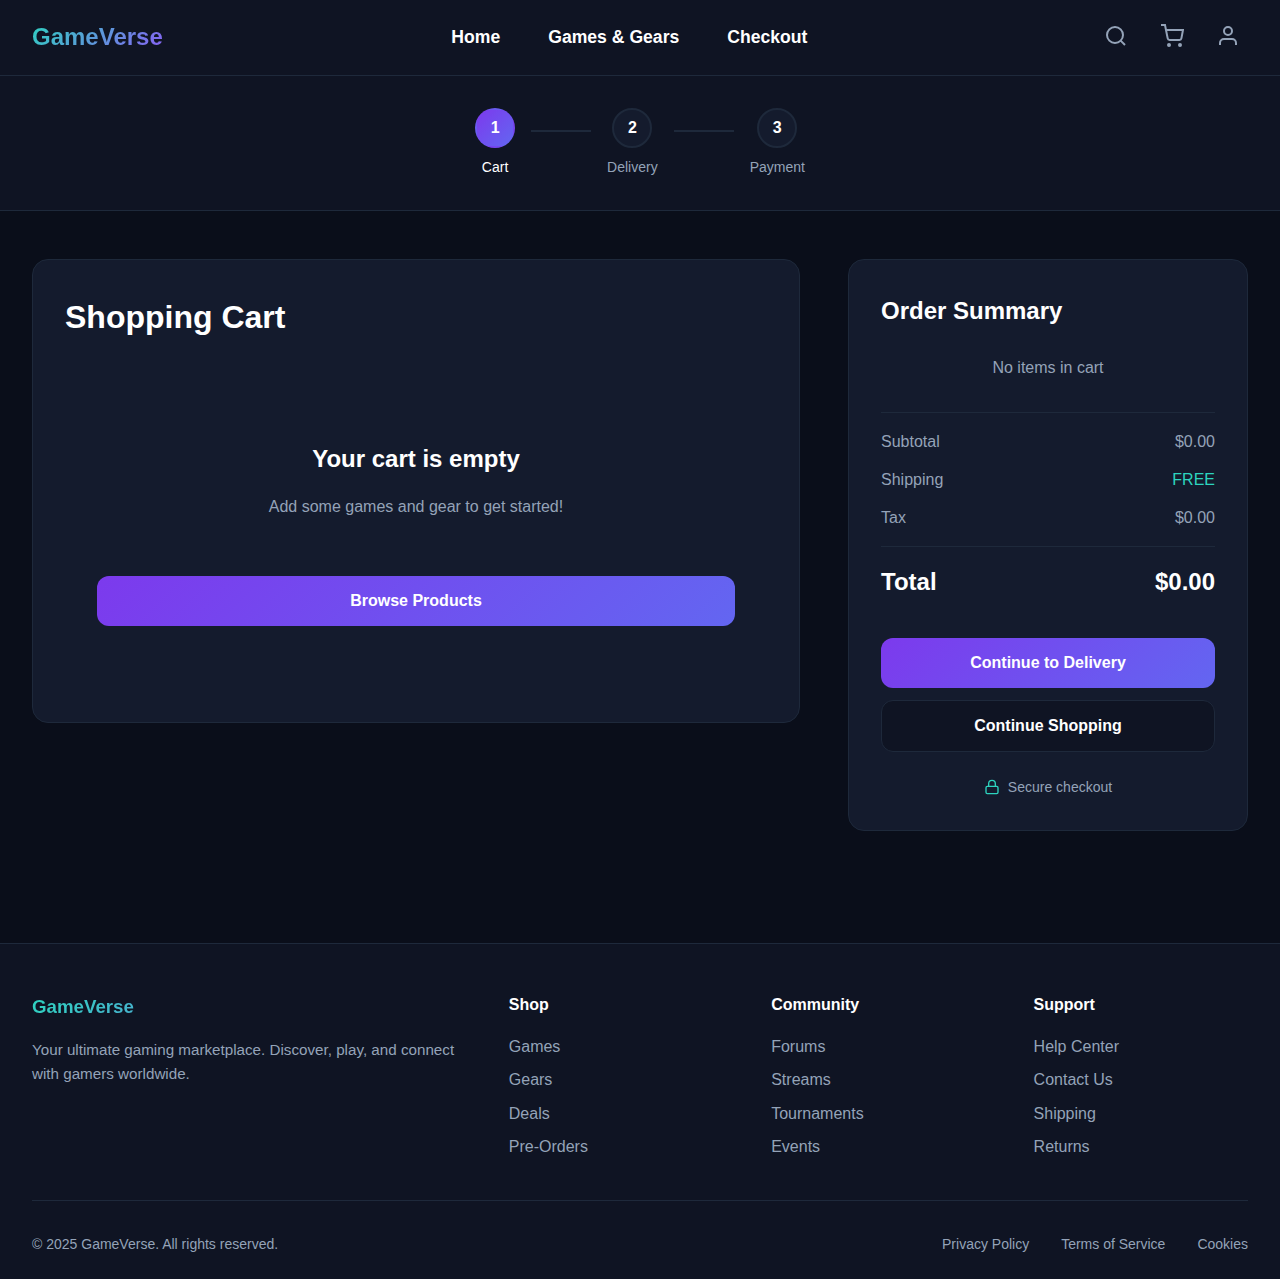
<file: checkout.html>
<!DOCTYPE html>
<html lang="en">
<head>
    <meta charset="UTF-8">
    <meta name="viewport" content="width=device-width, initial-scale=1.0">
    <title>Checkout - GameVerse</title>
    <link rel="stylesheet" href="styles.css">
</head>
<body>
    <nav class="navbar">
        <div class="nav-container">
            <a href="index.html" class="logo">GameVerse</a>
            <div class="nav-links">
                <a href="index.html">Home</a>
                <a href="games.html">Games & Gears</a>
                <a href="checkout.html">Checkout</a>
            </div>
            <div class="nav-icons">
                <button class="icon-btn search-btn">
                    <svg width="24" height="24" viewBox="0 0 24 24" fill="none" stroke="currentColor" stroke-width="2">
                        <circle cx="11" cy="11" r="8"></circle>
                        <path d="m21 21-4.35-4.35"></path>
                    </svg>
                </button>
                <button class="icon-btn cart-btn" onclick="window.location.href='checkout.html'">
                    <svg width="24" height="24" viewBox="0 0 24 24" fill="none" stroke="currentColor" stroke-width="2">
                        <circle cx="9" cy="21" r="1"></circle>
                        <circle cx="20" cy="21" r="1"></circle>
                        <path d="M1 1h4l2.68 13.39a2 2 0 0 0 2 1.61h9.72a2 2 0 0 0 2-1.61L23 6H6"></path>
                    </svg>
                    <span class="cart-count" id="navCartCount"></span>
                </button>
                <button class="icon-btn profile-btn">
                    <svg width="24" height="24" viewBox="0 0 24 24" fill="none" stroke="currentColor" stroke-width="2">
                        <path d="M20 21v-2a4 4 0 0 0-4-4H8a4 4 0 0 0-4 4v2"></path>
                        <circle cx="12" cy="7" r="4"></circle>
                    </svg>
                </button>
            </div>
        </div>
    </nav>

    <div class="checkout-steps">
        <div class="step active" id="step1">
            <div class="step-number">1</div>
            <span>Cart</span>
        </div>
        <div class="step-line"></div>
        <div class="step" id="step2">
            <div class="step-number">2</div>
            <span>Delivery</span>
        </div>
        <div class="step-line"></div>
        <div class="step" id="step3">
            <div class="step-number">3</div>
            <span>Payment</span>
        </div>
    </div>

    <main class="checkout-page">
        <!-- Cart Section -->
        <div class="checkout-content" id="cartSection">
            <div class="cart-section">
                <h2>Shopping Cart</h2>
                <div id="cartList"></div>
                <div id="emptyCart" style="display: none;" class="empty-cart">
                    <h3>Your cart is empty</h3>
                    <p>Add some games and gear to get started!</p>
                    <button class="btn-primary" onclick="window.location.href='games.html'">Browse Products</button>
                </div>
            </div>
        </div>

        <!-- Delivery Section -->
        <div class="checkout-content" id="deliverySection" style="display: none;">
            <div class="delivery-form">
                <h2>Delivery Information</h2>
                
                <div class="form-section">
                    <h3>Contact Details</h3>
                    <div class="form-row">
                        <div class="form-group">
                            <label>First Name</label>
                            <input type="text" class="form-input" id="firstName" required>
                        </div>
                        <div class="form-group">
                            <label>Last Name</label>
                            <input type="text" class="form-input" id="lastName" required>
                        </div>
                    </div>
                    <div class="form-group">
                        <label>Email Address</label>
                        <input type="email" class="form-input" id="email" required>
                    </div>
                    <div class="form-group">
                        <label>Phone Number</label>
                        <input type="tel" class="form-input" id="phone" required>
                    </div>
                </div>

                <div class="form-section">
                    <h3>Shipping Address</h3>
                    <div class="form-group">
                        <label>Street Address</label>
                        <input type="text" class="form-input" id="street" required>
                    </div>
                    <div class="form-row">
                        <div class="form-group">
                            <label>City</label>
                            <input type="text" class="form-input" id="city" required>
                        </div>
                        <div class="form-group">
                            <label>State</label>
                            <input type="text" class="form-input" id="state" required>
                        </div>
                    </div>
                    <div class="form-row">
                        <div class="form-group">
                            <label>ZIP Code</label>
                            <input type="text" class="form-input" id="zip" required>
                        </div>
                        <div class="form-group">
                            <label>Country</label>
                            <input type="text" class="form-input" id="country" required>
                        </div>
                    </div>
                </div>

                <div class="form-section">
                    <h3>Delivery Method</h3>
                    <div class="delivery-options">
                        <label class="delivery-option selected">
                            <input type="radio" name="delivery" value="standard" checked>
                            <div class="option-content">
                                <div>
                                    <h4>Standard Delivery (3-5 days)</h4>
                                    <p>Free shipping</p>
                                </div>
                                <span class="option-price">FREE</span>
                            </div>
                        </label>
                        <label class="delivery-option">
                            <input type="radio" name="delivery" value="express">
                            <div class="option-content">
                                <div>
                                    <h4>Express Delivery (1-2 days)</h4>
                                    <p>Get your games faster</p>
                                </div>
                                <span class="option-price">$4.99</span>
                            </div>
                        </label>
                        <label class="delivery-option">
                            <input type="radio" name="delivery" value="overnight">
                            <div class="option-content">
                                <div>
                                    <h4>Overnight Delivery</h4>
                                    <p>Delivered next business day</p>
                                </div>
                                <span class="option-price">$9.99</span>
                            </div>
                        </label>
                    </div>
                </div>
            </div>
        </div>

        <!-- Payment Section -->
        <div class="checkout-content" id="paymentSection" style="display: none;">
            <div class="payment-form">
                <h2>Payment Details</h2>
                
                <div class="form-group">
                    <label>Card Number</label>
                    <input type="text" placeholder="1234 5678 9012 3456" class="form-input" maxlength="19">
                </div>
                <div class="form-row">
                    <div class="form-group">
                        <label>Expiry Date</label>
                        <input type="text" placeholder="MM/YY" class="form-input" maxlength="5">
                    </div>
                    <div class="form-group">
                        <label>CVV</label>
                        <input type="text" placeholder="123" class="form-input" maxlength="3">
                    </div>
                </div>

                <div class="order-summary-section">
                    <h3>Order Summary</h3>
                    <div class="summary-row">
                        <span>Subtotal</span>
                        <span id="summarySubtotal">$0.00</span>
                    </div>
                    <div class="summary-row">
                        <span>Shipping</span>
                        <span class="free-text" id="summaryShipping">FREE</span>
                    </div>
                    <div class="summary-row">
                        <span>Tax</span>
                        <span id="summaryTax">$0.00</span>
                    </div>
                    <div class="summary-row total">
                        <span>Total</span>
                        <span id="summaryTotal">$0.00</span>
                    </div>
                </div>

                <div class="payment-buttons">
                    <button class="btn-secondary" onclick="goToDelivery()">Back</button>
                    <button class="btn-primary" onclick="completePurchase()">Complete Purchase</button>
                </div>

                <div class="secure-notice">
                    <svg width="16" height="16" viewBox="0 0 24 24" fill="none" stroke="currentColor" stroke-width="2">
                        <rect x="3" y="11" width="18" height="11" rx="2" ry="2"></rect>
                        <path d="M7 11V7a5 5 0 0 1 10 0v4"></path>
                    </svg>
                    Your payment information is secure and encrypted
                </div>
            </div>
        </div>

        <!-- Order Summary Sidebar -->
        <aside class="order-summary">
            <h3>Order Summary</h3>
            <div class="cart-items" id="sidebarCartItems">
            </div>

            <div class="summary-details">
                <div class="summary-row">
                    <span>Subtotal</span>
                    <span id="subtotal">$0.00</span>
                </div>
                <div class="summary-row">
                    <span>Shipping</span>
                    <span class="free-text" id="shipping">FREE</span>
                </div>
                <div class="summary-row">
                    <span>Tax</span>
                    <span id="tax">$0.00</span>
                </div>
                <div class="summary-row total">
                    <span>Total</span>
                    <span id="total">$0.00</span>
                </div>
            </div>

            <button class="btn-primary" id="continueBtn" onclick="continueToDelivery()">Continue to Delivery</button>
            <button class="btn-secondary" onclick="window.location.href='games.html'">Continue Shopping</button>

            <div class="secure-badge">
                <svg width="16" height="16" viewBox="0 0 24 24" fill="none" stroke="currentColor" stroke-width="2">
                    <rect x="3" y="11" width="18" height="11" rx="2" ry="2"></rect>
                    <path d="M7 11V7a5 5 0 0 1 10 0v4"></path>
                </svg>
                Secure checkout
            </div>
        </aside>
    </main>

    <div class="success-modal" id="successModal" style="display: none;">
        <div class="success-content">
            <h2>Thank you!</h2>
            <p>Your order is on the way!</p>
            <button class="btn-primary" onclick="window.location.href='index.html'">Home</button>
        </div>
    </div>

    <footer class="footer">
        <div class="footer-content">
            <div class="footer-section">
                <h3>GameVerse</h3>
                <p>Your ultimate gaming marketplace. Discover, play, and connect with gamers worldwide.</p>
            </div>
            <div class="footer-section">
                <h4>Shop</h4>
                <ul>
                    <li><a href="#">Games</a></li>
                    <li><a href="#">Gears</a></li>
                    <li><a href="#">Deals</a></li>
                    <li><a href="#">Pre-Orders</a></li>
                </ul>
            </div>
            <div class="footer-section">
                <h4>Community</h4>
                <ul>
                    <li><a href="#">Forums</a></li>
                    <li><a href="#">Streams</a></li>
                    <li><a href="#">Tournaments</a></li>
                    <li><a href="#">Events</a></li>
                </ul>
            </div>
            <div class="footer-section">
                <h4>Support</h4>
                <ul>
                    <li><a href="#">Help Center</a></li>
                    <li><a href="#">Contact Us</a></li>
                    <li><a href="#">Shipping</a></li>
                    <li><a href="#">Returns</a></li>
                </ul>
            </div>
        </div>
        <div class="footer-bottom">
            <p>© 2025 GameVerse. All rights reserved.</p>
            <div class="footer-links">
                <a href="#">Privacy Policy</a>
                <a href="#">Terms of Service</a>
                <a href="#">Cookies</a>
            </div>
        </div>
    </footer>

    <script src="script.js"></script>
</body>
</html>
</file>
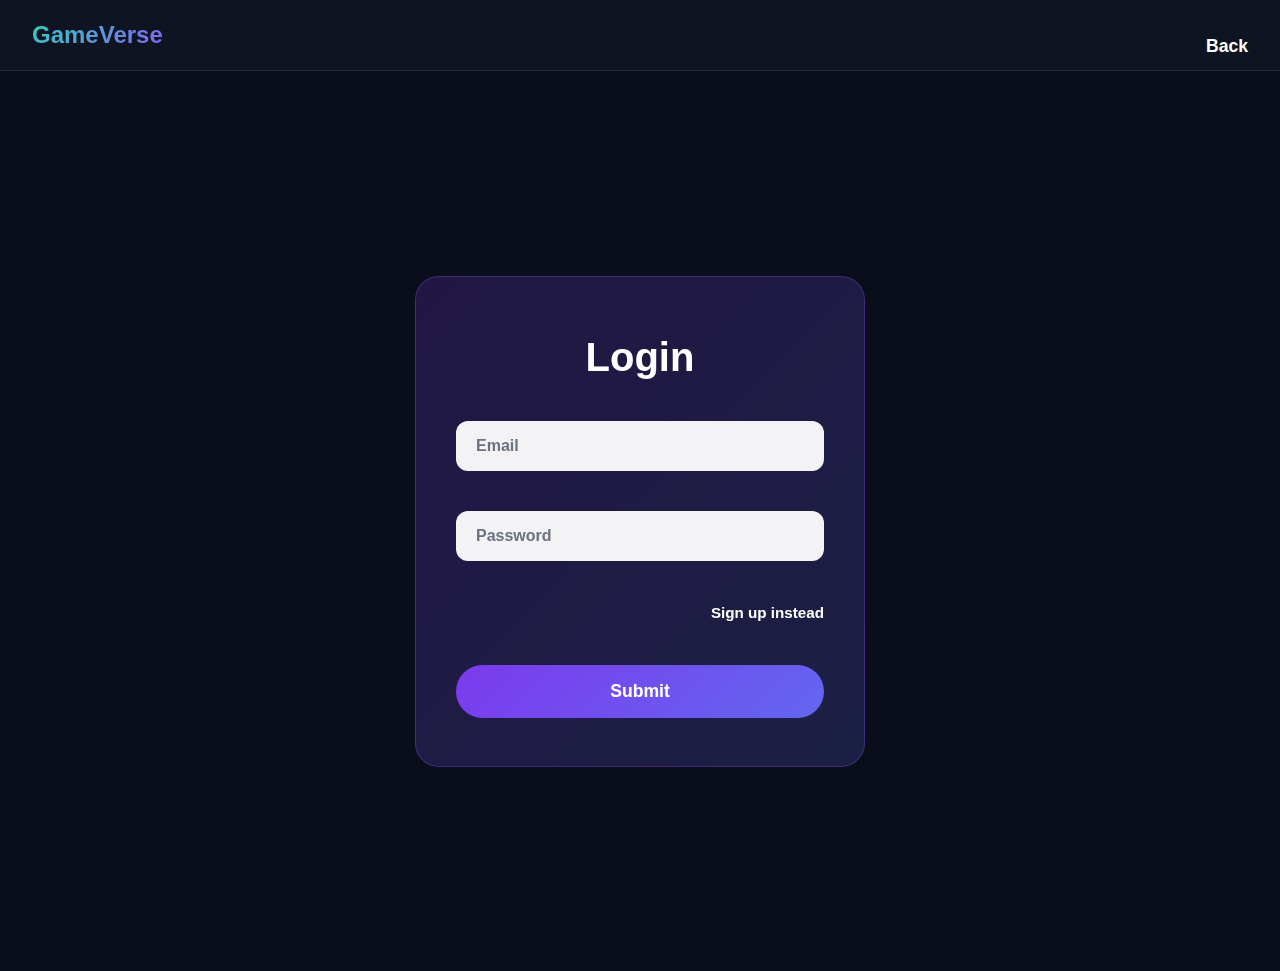
<file: login.html>
<!DOCTYPE html>
<html lang="en">
<head>
    <meta charset="UTF-8">
    <meta name="viewport" content="width=device-width, initial-scale=1.0">
    <title>Login - GameVerse</title>
    <link rel="stylesheet" href="styles.css">
</head>
<body>
    <nav class="navbar">
        <div class="nav-container">
            <a href="index.html" class="logo">GameVerse</a>
            <a href="index.html" class="back-link">Back</a>
        </div>
    </nav>

    <main class="auth-page">
        <div class="auth-container">
            <div class="auth-card">
                <h2>Login</h2>
                <form class="auth-form" id="loginForm">
                    <div class="form-group">
                        <input type="email" placeholder="Email" class="auth-input" id="loginEmail" required>
                    </div>
                    <div class="form-group">
                        <input type="password" placeholder="Password" class="auth-input" id="loginPassword" required>
                    </div>
                    <a href="signup.html" class="form-link">Sign up instead</a>
                    <button type="submit" class="auth-button">Submit</button>
                </form>
            </div>
        </div>
    </main>

    <script src="script.js"></script>
</body>
</html>
</file>
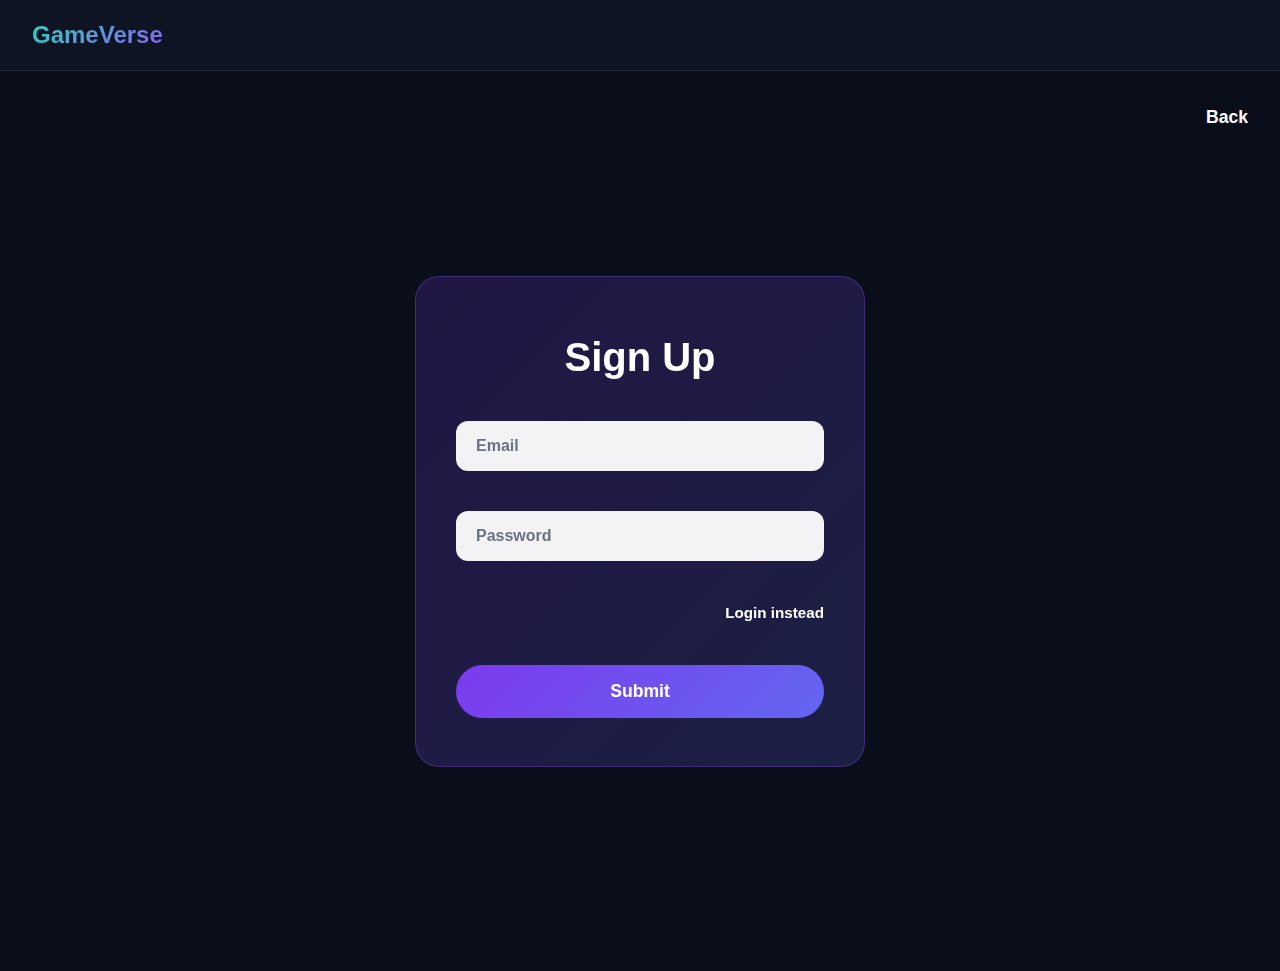
<file: signup.html>
<!DOCTYPE html>
<html lang="en">
<head>
    <meta charset="UTF-8">
    <meta name="viewport" content="width=device-width, initial-scale=1.0">
    <title>Sign Up - GameVerse</title>
    <link rel="stylesheet" href="styles.css">
</head>
<body>
    <nav class="navbar">
        <div class="nav-container">
            <a href="index.html" class="logo">GameVerse</a>
        </div>
    </nav>

    <main class="auth-page">
        <a href="index.html" class="back-link">Back</a>
        <div class="auth-container">
            <div class="auth-card">
                <h2>Sign Up</h2>
                <form class="auth-form">
                    <div class="form-group">
                        <input type="email" placeholder="Email" class="auth-input" required>
                    </div>
                    <div class="form-group">
                        <input type="password" placeholder="Password" class="auth-input" required>
                    </div>
                    <a href="login.html" class="form-link">Login instead</a>
                    <button type="submit" class="auth-button">Submit</button>
                </form>
            </div>
        </div>
    </main>

    <script src="script.js"></script>
</body>
</html>
</file>
<file: styles.css>
* {
    margin: 0;
    padding: 0;
    box-sizing: border-box;
}

:root {
    --primary-bg: #0a0e1a;
    --secondary-bg: #0f1423;
    --card-bg: #141b2d;
    --accent-green: #2dd4bf;
    --accent-purple: #8b5cf6;
    --text-primary: #ffffff;
    --text-secondary: #94a3b8;
    --border-color: #1e293b;
}

body {
    font-family: -apple-system, BlinkMacSystemFont, 'Segoe UI', Roboto, Oxygen, Ubuntu, Cantarell, sans-serif;
    background-color: var(--primary-bg);
    color: var(--text-primary);
    line-height: 1.6;
}

/* Navbar */
.navbar {
    background-color: var(--secondary-bg);
    border-bottom: 1px solid var(--border-color);
    padding: 1rem 0;
    position: sticky;
    top: 0;
    z-index: 100;
}

.nav-container {
    max-width: 1400px;
    margin: 0 auto;
    padding: 0 2rem;
    display: flex;
    justify-content: space-between;
    align-items: center;
}

.logo {
    font-size: 1.5rem;
    font-weight: 700;
    background: linear-gradient(135deg, var(--accent-green), var(--accent-purple));
    -webkit-background-clip: text;
    -webkit-text-fill-color: transparent;
    background-clip: text;
    text-decoration: none;
}

.nav-links {
    display: flex;
    gap: 3rem;
}

.nav-links a {
    color: var(--text-primary);
    text-decoration: none;
    font-weight: 600;
    font-size: 1.1rem;
    transition: color 0.3s;
}

.nav-links a:hover {
    color: var(--accent-green);
}

.nav-icons {
    display: flex;
    gap: 1rem;
}

.icon-btn {
    background: none;
    border: none;
    color: var(--text-secondary);
    cursor: pointer;
    padding: 0.5rem;
    border-radius: 8px;
    transition: all 0.3s;
    position: relative;
}

.icon-btn:hover {
    background-color: var(--card-bg);
    color: var(--text-primary);
}

.cart-count {
    position: absolute;
    top: 0;
    right: 0;
    background: linear-gradient(135deg, #ef4444, #dc2626);
    color: white;
    font-size: 0.7rem;
    font-weight: 700;
    width: 18px;
    height: 18px;
    border-radius: 50%;
    display: none;
    align-items: center;
    justify-content: center;
}

/* Hero Section */
.hero {
    text-align: center;
    padding: 6rem 2rem;
    max-width: 1000px;
    margin: 0 auto;
}

.hero-title {
    font-size: 3.5rem;
    font-weight: 800;
    margin-bottom: 1.5rem;
    line-height: 1.2;
}

.gradient-text {
    background: linear-gradient(135deg, var(--accent-green), #3b82f6);
    -webkit-background-clip: text;
    -webkit-text-fill-color: transparent;
    background-clip: text;
}

.hero-subtitle {
    font-size: 1.25rem;
    color: var(--text-secondary);
    margin-bottom: 2.5rem;
}

.cta-button {
    background: linear-gradient(135deg, #7c3aed, #6366f1);
    color: white;
    border: none;
    padding: 1rem 2.5rem;
    font-size: 1.1rem;
    font-weight: 600;
    border-radius: 12px;
    cursor: pointer;
    transition: transform 0.3s, box-shadow 0.3s;
}

.cta-button:hover {
    transform: translateY(-2px);
    box-shadow: 0 10px 30px rgba(124, 58, 237, 0.4);
}

/* Features Section */
.features {
    display: grid;
    grid-template-columns: 1fr 1fr;
    gap: 4rem;
    max-width: 1400px;
    margin: 4rem auto;
    padding: 0 2rem;
    align-items: center;
}

.feature-image {
    width: 100%;
    border-radius: 20px;
    box-shadow: 0 20px 60px rgba(0, 0, 0, 0.5);
}

.section-title {
    font-size: 2.5rem;
    font-weight: 700;
    margin-bottom: 1rem;
}

.section-description {
    color: var(--text-secondary);
    font-size: 1.1rem;
    margin-bottom: 2rem;
}

.feature-list {
    display: flex;
    flex-direction: column;
    gap: 1.5rem;
}

.feature-item {
    display: flex;
    gap: 1rem;
    align-items: flex-start;
}

.feature-icon {
    font-size: 1.5rem;
    min-width: 40px;
}

.feature-item h3 {
    font-size: 1.1rem;
    margin-bottom: 0.25rem;
}

.feature-item p {
    color: var(--text-secondary);
    font-size: 0.95rem;
}

/* Trusted Section */
.trusted {
    text-align: center;
    padding: 4rem 2rem;
    max-width: 1400px;
    margin: 0 auto;
}

.trusted-text {
    color: var(--text-secondary);
    font-size: 0.875rem;
    font-weight: 600;
    letter-spacing: 2px;
    margin-bottom: 2rem;
}

.trusted-logos {
    display: flex;
    justify-content: center;
    gap: 4rem;
    flex-wrap: wrap;
    align-items: center;
}

.logo-item {
    transition: opacity 0.3s;
}

.logo-item:hover {
    opacity: 1;
}

.logo-item img {
    height: 40px;
    width: auto;
}

/* Testimonials */
.testimonials {
    text-align: center;
    padding: 4rem 2rem;
    max-width: 1400px;
    margin: 0 auto;
}

.gradient-text-alt {
    background: linear-gradient(135deg, #3b82f6, var(--accent-green));
    -webkit-background-clip: text;
    -webkit-text-fill-color: transparent;
    background-clip: text;
}

.section-subtitle {
    color: var(--text-secondary);
    margin-bottom: 3rem;
}

.testimonial-grid {
    display: grid;
    grid-template-columns: repeat(3, 1fr);
    gap: 2rem;
    margin-top: 2rem;
}

.testimonial-card {
    background-color: var(--card-bg);
    padding: 2rem;
    border-radius: 16px;
    border: 1px solid var(--border-color);
    text-align: left;
}

.testimonial-header {
    display: flex;
    gap: 1rem;
    align-items: center;
    margin-bottom: 1rem;
}

.testimonial-avatar {
    width: 48px;
    height: 48px;
    border-radius: 50%;
}

.testimonial-card h4 {
    font-size: 1rem;
    margin-bottom: 0.25rem;
}

.testimonial-role {
    color: var(--text-secondary);
    font-size: 0.875rem;
}

.rating {
    color: #fbbf24;
    margin-bottom: 1rem;
}

.testimonial-text {
    color: var(--text-secondary);
    font-size: 0.95rem;
}

/* CTA Section */
.cta-section {
    text-align: center;
    padding: 6rem 2rem;
    background: linear-gradient(135deg, rgba(124, 58, 237, 0.1), rgba(99, 102, 241, 0.1));
    margin: 4rem 0;
}

/* Footer */
.footer {
    background-color: var(--secondary-bg);
    border-top: 1px solid var(--border-color);
    padding: 3rem 2rem 1.5rem;
    margin-top: 4rem;
}

.footer-content {
    max-width: 1400px;
    margin: 0 auto;
    display: grid;
    grid-template-columns: 2fr 1fr 1fr 1fr;
    gap: 3rem;
    margin-bottom: 2rem;
}

.footer-section h3 {
    margin-bottom: 1rem;
    background: linear-gradient(135deg, var(--accent-green), var(--accent-purple));
    -webkit-background-clip: text;
    -webkit-text-fill-color: transparent;
    background-clip: text;
}

.footer-section h4 {
    margin-bottom: 1rem;
}

.footer-section p {
    color: var(--text-secondary);
    font-size: 0.95rem;
}

.footer-section ul {
    list-style: none;
}

.footer-section ul li {
    margin-bottom: 0.5rem;
}

.footer-section ul li a {
    color: var(--text-secondary);
    text-decoration: none;
    transition: color 0.3s;
}

.footer-section ul li a:hover {
    color: var(--accent-green);
}

.footer-bottom {
    max-width: 1400px;
    margin: 0 auto;
    padding-top: 2rem;
    border-top: 1px solid var(--border-color);
    display: flex;
    justify-content: space-between;
    align-items: center;
    color: var(--text-secondary);
    font-size: 0.875rem;
}

.footer-links {
    display: flex;
    gap: 2rem;
}

.footer-links a {
    color: var(--text-secondary);
    text-decoration: none;
    transition: color 0.3s;
}

.footer-links a:hover {
    color: var(--accent-green);
}

/* Games Page */
.games-page {
    max-width: 1400px;
    margin: 0 auto;
    padding: 3rem 2rem;
}

.games-header {
    margin-bottom: 3rem;
}

.games-title h1 {
    font-size: 3rem;
    font-weight: 800;
    margin-bottom: 0.5rem;
}

.trending-highlight {
    color: #8b5cf6;
}

.games-gradient {
    background: linear-gradient(135deg, var(--accent-green), #3b82f6);
    -webkit-background-clip: text;
    -webkit-text-fill-color: transparent;
    background-clip: text;
}

.games-title p {
    color: var(--text-secondary);
    font-size: 1.1rem;
    margin-bottom: 2rem;
}

.filters {
    display: flex;
    gap: 1rem;
    align-items: center;
    flex-wrap: wrap;
}

.filter-label {
    color: var(--accent-green);
    font-weight: 600;
    font-size: 0.875rem;
    letter-spacing: 1px;
}

.filter-select {
    background-color: var(--card-bg);
    color: var(--text-primary);
    border: 1px solid var(--border-color);
    padding: 0.75rem 1rem;
    border-radius: 8px;
    font-size: 0.95rem;
    cursor: pointer;
}

.products-grid {
    display: grid;
    grid-template-columns: repeat(4, 1fr);
    gap: 2rem;
}

.product-card {
    background-color: var(--card-bg);
    border: 1px solid var(--border-color);
    border-radius: 16px;
    overflow: hidden;
    transition: transform 0.3s, box-shadow 0.3s;
    position: relative;
}

.product-card:hover {
    transform: translateY(-4px);
    box-shadow: 0 10px 30px rgba(0, 0, 0, 0.3);
}

.product-badge {
    position: absolute;
    top: 1rem;
    left: 1rem;
    padding: 0.5rem 1rem;
    border-radius: 20px;
    font-size: 0.75rem;
    font-weight: 700;
    z-index: 1;
}

.product-badge.bestseller {
    background: linear-gradient(135deg, #f59e0b, #ef4444);
}

.product-badge.preorder {
    background: linear-gradient(135deg, #8b5cf6, #6366f1);
}

.product-badge.exclusive {
    background: linear-gradient(135deg, #6366f1, #8b5cf6);
}

.product-badge.sale {
    background: linear-gradient(135deg, #ef4444, #dc2626);
}

.product-deluxe {
    position: absolute;
    top: 1rem;
    left: 1rem;
    background: linear-gradient(135deg, #fbbf24, #f59e0b);
    color: #000;
    padding: 0.5rem 1rem;
    border-radius: 20px;
    font-size: 0.75rem;
    font-weight: 700;
    z-index: 1;
}

.product-image {
    width: 100%;
    height: 300px;
    object-fit: cover;
}

.product-info {
    padding: 1.25rem;
}

.product-meta {
    display: flex;
    justify-content: space-between;
    align-items: center;
    margin-bottom: 0.75rem;
}

.product-category {
    color: var(--accent-green);
    font-size: 0.75rem;
    font-weight: 600;
}

.product-rating {
    color: var(--text-secondary);
    font-size: 0.875rem;
}

.product-title {
    font-size: 1.1rem;
    font-weight: 600;
    margin-bottom: 1rem;
}

.product-footer {
    display: flex;
    justify-content: space-between;
    align-items: center;
}

.product-price {
    font-size: 1.5rem;
    font-weight: 700;
    color: #8b5cf6;
}

.add-to-cart-btn {
    background: linear-gradient(135deg, var(--accent-green), #3b82f6);
    border: none;
    width: 40px;
    height: 40px;
    border-radius: 8px;
    font-size: 1.5rem;
    color: white;
    cursor: pointer;
    transition: transform 0.3s;
}

.add-to-cart-btn:hover {
    transform: scale(1.1);
}

/* Checkout Page */
.checkout-steps {
    display: flex;
    justify-content: center;
    align-items: center;
    gap: 1rem;
    padding: 2rem;
    background-color: var(--secondary-bg);
    border-bottom: 1px solid var(--border-color);
}

.step {
    display: flex;
    flex-direction: column;
    align-items: center;
    gap: 0.5rem;
}

.step-number {
    width: 40px;
    height: 40px;
    border-radius: 50%;
    background-color: var(--card-bg);
    border: 2px solid var(--border-color);
    display: flex;
    align-items: center;
    justify-content: center;
    font-weight: 600;
}

.step.completed .step-number {
    background: linear-gradient(135deg, var(--accent-green), #3b82f6);
    border-color: transparent;
}

.step.active .step-number {
    background: linear-gradient(135deg, #7c3aed, #6366f1);
    border-color: transparent;
}

.step span {
    font-size: 0.875rem;
    color: var(--text-secondary);
}

.step.active span {
    color: var(--text-primary);
}

.step-line {
    width: 60px;
    height: 2px;
    background-color: var(--border-color);
    margin-bottom: 1.5rem;
}

.checkout-page {
    max-width: 1400px;
    margin: 0 auto;
    padding: 3rem 2rem;
    display: grid;
    grid-template-columns: 1fr 400px;
    gap: 3rem;
}

.delivery-form,
.payment-form {
    background-color: var(--card-bg);
    padding: 2rem;
    border-radius: 16px;
    border: 1px solid var(--border-color);
}

.delivery-form h2,
.payment-form h2 {
    font-size: 2rem;
    margin-bottom: 2rem;
}

.form-section {
    margin-bottom: 2rem;
}

.form-section h3 {
    font-size: 1.25rem;
    margin-bottom: 1rem;
}

.form-group {
    margin-bottom: 1rem;
}

.form-group label {
    display: block;
    color: var(--text-secondary);
    font-size: 0.875rem;
    margin-bottom: 0.5rem;
}

.form-input {
    width: 100%;
    background-color: var(--secondary-bg);
    border: 1px solid var(--border-color);
    color: var(--text-primary);
    padding: 0.875rem;
    border-radius: 8px;
    font-size: 1rem;
}

.form-row {
    display: grid;
    grid-template-columns: 1fr 1fr;
    gap: 1rem;
}

.delivery-options {
    display: flex;
    flex-direction: column;
    gap: 1rem;
}

.delivery-option {
    background-color: var(--secondary-bg);
    border: 2px solid var(--border-color);
    border-radius: 12px;
    padding: 1.25rem;
    cursor: pointer;
    transition: all 0.3s;
    display: flex;
    align-items: center;
}

.delivery-option:hover {
    border-color: var(--accent-purple);
}

.delivery-option.selected {
    border-color: var(--accent-purple);
    background: linear-gradient(135deg, rgba(124, 58, 237, 0.1), rgba(99, 102, 241, 0.1));
}

.delivery-option input[type="radio"] {
    margin-right: 1rem;
}

.option-content {
    display: flex;
    justify-content: space-between;
    align-items: center;
    flex: 1;
}

.option-content h4 {
    font-size: 1rem;
    margin-bottom: 0.25rem;
}

.option-content p {
    color: var(--text-secondary);
    font-size: 0.875rem;
}

.option-price {
    font-size: 1.25rem;
    font-weight: 700;
    color: var(--accent-green);
}

.order-summary {
    background-color: var(--card-bg);
    padding: 2rem;
    border-radius: 16px;
    border: 1px solid var(--border-color);
    height: fit-content;
    position: sticky;
    top: 100px;
}

.order-summary h3 {
    font-size: 1.5rem;
    margin-bottom: 1.5rem;
}

.cart-items {
    margin-bottom: 2rem;
}

.cart-item {
    display: flex;
    gap: 1rem;
    margin-bottom: 1.5rem;
}

.cart-item img {
    width: 80px;
    height: 80px;
    border-radius: 8px;
    object-fit: cover;
}

.cart-item-info h4 {
    font-size: 0.95rem;
    margin-bottom: 0.25rem;
}

.cart-item-info p {
    color: var(--text-secondary);
    font-size: 0.875rem;
}

.item-price {
    font-weight: 600;
    color: var(--text-primary) !important;
}

.item-quantity {
    margin-left: auto;
    color: var(--text-secondary);
}

.summary-details {
    border-top: 1px solid var(--border-color);
    padding-top: 1rem;
}

.summary-row {
    display: flex;
    justify-content: space-between;
    margin-bottom: 0.75rem;
    color: var(--text-secondary);
}

.summary-row.total {
    font-size: 1.5rem;
    font-weight: 700;
    color: var(--text-primary);
    margin-top: 1rem;
    padding-top: 1rem;
    border-top: 1px solid var(--border-color);
}

.free-text {
    color: var(--accent-green) !important;
}

.btn-primary {
    width: 100%;
    background: linear-gradient(135deg, #7c3aed, #6366f1);
    color: white;
    border: none;
    padding: 1rem;
    font-size: 1rem;
    font-weight: 600;
    border-radius: 12px;
    cursor: pointer;
    margin-top: 1.5rem;
    transition: transform 0.3s, box-shadow 0.3s;
}

.btn-primary:hover {
    transform: translateY(-2px);
    box-shadow: 0 10px 30px rgba(124, 58, 237, 0.4);
}

.btn-secondary {
    width: 100%;
    background-color: var(--secondary-bg);
    color: white;
    border: 1px solid var(--border-color);
    padding: 1rem;
    font-size: 1rem;
    font-weight: 600;
    border-radius: 12px;
    cursor: pointer;
    margin-top: 0.75rem;
    transition: all 0.3s;
}

.btn-secondary:hover {
    background-color: var(--card-bg);
}

.secure-badge {
    display: flex;
    align-items: center;
    justify-content: center;
    gap: 0.5rem;
    margin-top: 1.5rem;
    color: var(--text-secondary);
    font-size: 0.875rem;
}

.secure-badge svg {
    color: var(--accent-green);
}

.order-summary-section {
    background-color: var(--secondary-bg);
    padding: 1.5rem;
    border-radius: 12px;
    margin-top: 2rem;
}

.order-summary-section h3 {
    font-size: 1.25rem;
    margin-bottom: 1rem;
}

.payment-buttons {
    display: grid;
    grid-template-columns: 1fr 2fr;
    gap: 1rem;
    margin-top: 2rem;
}

.secure-notice {
    display: flex;
    align-items: center;
    justify-content: center;
    gap: 0.5rem;
    margin-top: 1.5rem;
    color: var(--text-secondary);
    font-size: 0.875rem;
}

.secure-notice svg {
    color: var(--accent-green);
}

/* Cart Section */
.cart-section {
    background-color: var(--card-bg);
    padding: 2rem;
    border-radius: 16px;
    border: 1px solid var(--border-color);
}

.cart-section h2 {
    font-size: 2rem;
    margin-bottom: 2rem;
}

.empty-cart {
    text-align: center;
    padding: 4rem 2rem;
}

.empty-cart h3 {
    font-size: 1.5rem;
    margin-bottom: 1rem;
}

.empty-cart p {
    color: var(--text-secondary);
    margin-bottom: 2rem;
}

.cart-list-item {
    display: flex;
    align-items: center;
    gap: 1.5rem;
    padding: 1.5rem;
    background-color: var(--secondary-bg);
    border-radius: 12px;
    margin-bottom: 1rem;
    border: 1px solid var(--border-color);
}

.cart-list-item img {
    width: 100px;
    height: 100px;
    border-radius: 8px;
    object-fit: cover;
}

.cart-list-item-info {
    flex: 1;
}

.cart-list-item-info h4 {
    font-size: 1.1rem;
    margin-bottom: 0.5rem;
}

.cart-list-item-info p {
    color: var(--text-secondary);
    font-size: 0.875rem;
    margin-bottom: 0.25rem;
}

.quantity-controls {
    display: flex;
    align-items: center;
    gap: 1rem;
    background-color: var(--card-bg);
    padding: 0.5rem 1rem;
    border-radius: 8px;
}

.quantity-controls button {
    background: none;
    border: none;
    color: var(--text-primary);
    font-size: 1.25rem;
    cursor: pointer;
    width: 30px;
    height: 30px;
    display: flex;
    align-items: center;
    justify-content: center;
    border-radius: 4px;
    transition: background 0.3s;
}

.quantity-controls button:hover {
    background-color: var(--secondary-bg);
}

.quantity-controls span {
    font-weight: 600;
    min-width: 30px;
    text-align: center;
}

.remove-btn {
    background: none;
    border: none;
    color: var(--text-secondary);
    cursor: pointer;
    padding: 0.5rem;
    border-radius: 8px;
    transition: all 0.3s;
}

.remove-btn:hover {
    background-color: rgba(239, 68, 68, 0.1);
    color: #ef4444;
}

/* Success Modal */
.success-modal {
    position: fixed;
    top: 0;
    left: 0;
    right: 0;
    bottom: 0;
    background-color: rgba(10, 14, 26, 0.95);
    display: flex;
    align-items: center;
    justify-content: center;
    z-index: 1000;
}

.success-content {
    background-color: var(--card-bg);
    padding: 4rem;
    border-radius: 24px;
    text-align: center;
    border: 1px solid var(--border-color);
}

.success-content h2 {
    font-size: 2.5rem;
    margin-bottom: 1rem;
}

.success-content p {
    font-size: 1.25rem;
    color: var(--text-secondary);
    margin-bottom: 2rem;
}

/* Auth Page */
.auth-page {
    min-height: 100vh;
    display: flex;
    align-items: center;
    justify-content: center;
    padding: 2rem;
    position: relative;
}

.back-link {
    position: absolute;
    top: 2rem;
    right: 2rem;
    color: white;
    text-decoration: none;
    font-weight: 600;
    font-size: 1.1rem;
}

.auth-container {
    width: 100%;
    max-width: 450px;
}

.auth-card {
    background: linear-gradient(135deg, rgba(124, 58, 237, 0.2), rgba(99, 102, 241, 0.2));
    backdrop-filter: blur(10px);
    padding: 3rem 2.5rem;
    border-radius: 24px;
    border: 1px solid rgba(139, 92, 246, 0.3);
}

.auth-card h2 {
    font-size: 2.5rem;
    font-weight: 700;
    color: white;
    text-align: center;
    margin-bottom: 2rem;
}

.auth-form {
    display: flex;
    flex-direction: column;
    gap: 1.5rem;
}

.auth-input {
    width: 100%;
    background-color: rgba(255, 255, 255, 0.95);
    border: none;
    color: #1f2937;
    padding: 1rem 1.25rem;
    border-radius: 12px;
    font-size: 1rem;
    font-weight: 600;
}

.auth-input::placeholder {
    color: #6b7280;
    font-weight: 600;
}

.form-link {
    color: white;
    text-align: right;
    text-decoration: none;
    font-weight: 600;
    font-size: 0.95rem;
    transition: color 0.3s;
}

.form-link:hover {
    color: var(--accent-green);
}

.auth-button {
    background: linear-gradient(135deg, #7c3aed, #6366f1);
    color: white;
    border: none;
    padding: 1rem;
    font-size: 1.1rem;
    font-weight: 700;
    border-radius: 50px;
    cursor: pointer;
    margin-top: 1rem;
    transition: transform 0.3s, box-shadow 0.3s;
}

.auth-button:hover {
    transform: translateY(-2px);
    box-shadow: 0 10px 30px rgba(124, 58, 237, 0.4);
}

/* Responsive */
@media (max-width: 1200px) {
    .products-grid {
        grid-template-columns: repeat(3, 1fr);
    }
}

@media (max-width: 968px) {
    .features {
        grid-template-columns: 1fr;
    }
    
    .testimonial-grid {
        grid-template-columns: 1fr;
    }
    
    .products-grid {
        grid-template-columns: repeat(2, 1fr);
    }
    
    .checkout-page {
        grid-template-columns: 1fr;
    }
    
    .order-summary {
        position: static;
    }
    
    .footer-content {
        grid-template-columns: 1fr 1fr;
    }
}

@media (max-width: 640px) {
    .nav-links {
        gap: 1.5rem;
    }
    
    .hero-title {
        font-size: 2rem;
    }
    
    .products-grid {
        grid-template-columns: 1fr;
    }
    
    .footer-content {
        grid-template-columns: 1fr;
    }
    
    .footer-bottom {
        flex-direction: column;
        gap: 1rem;
        text-align: center;
    }
}
</file>
